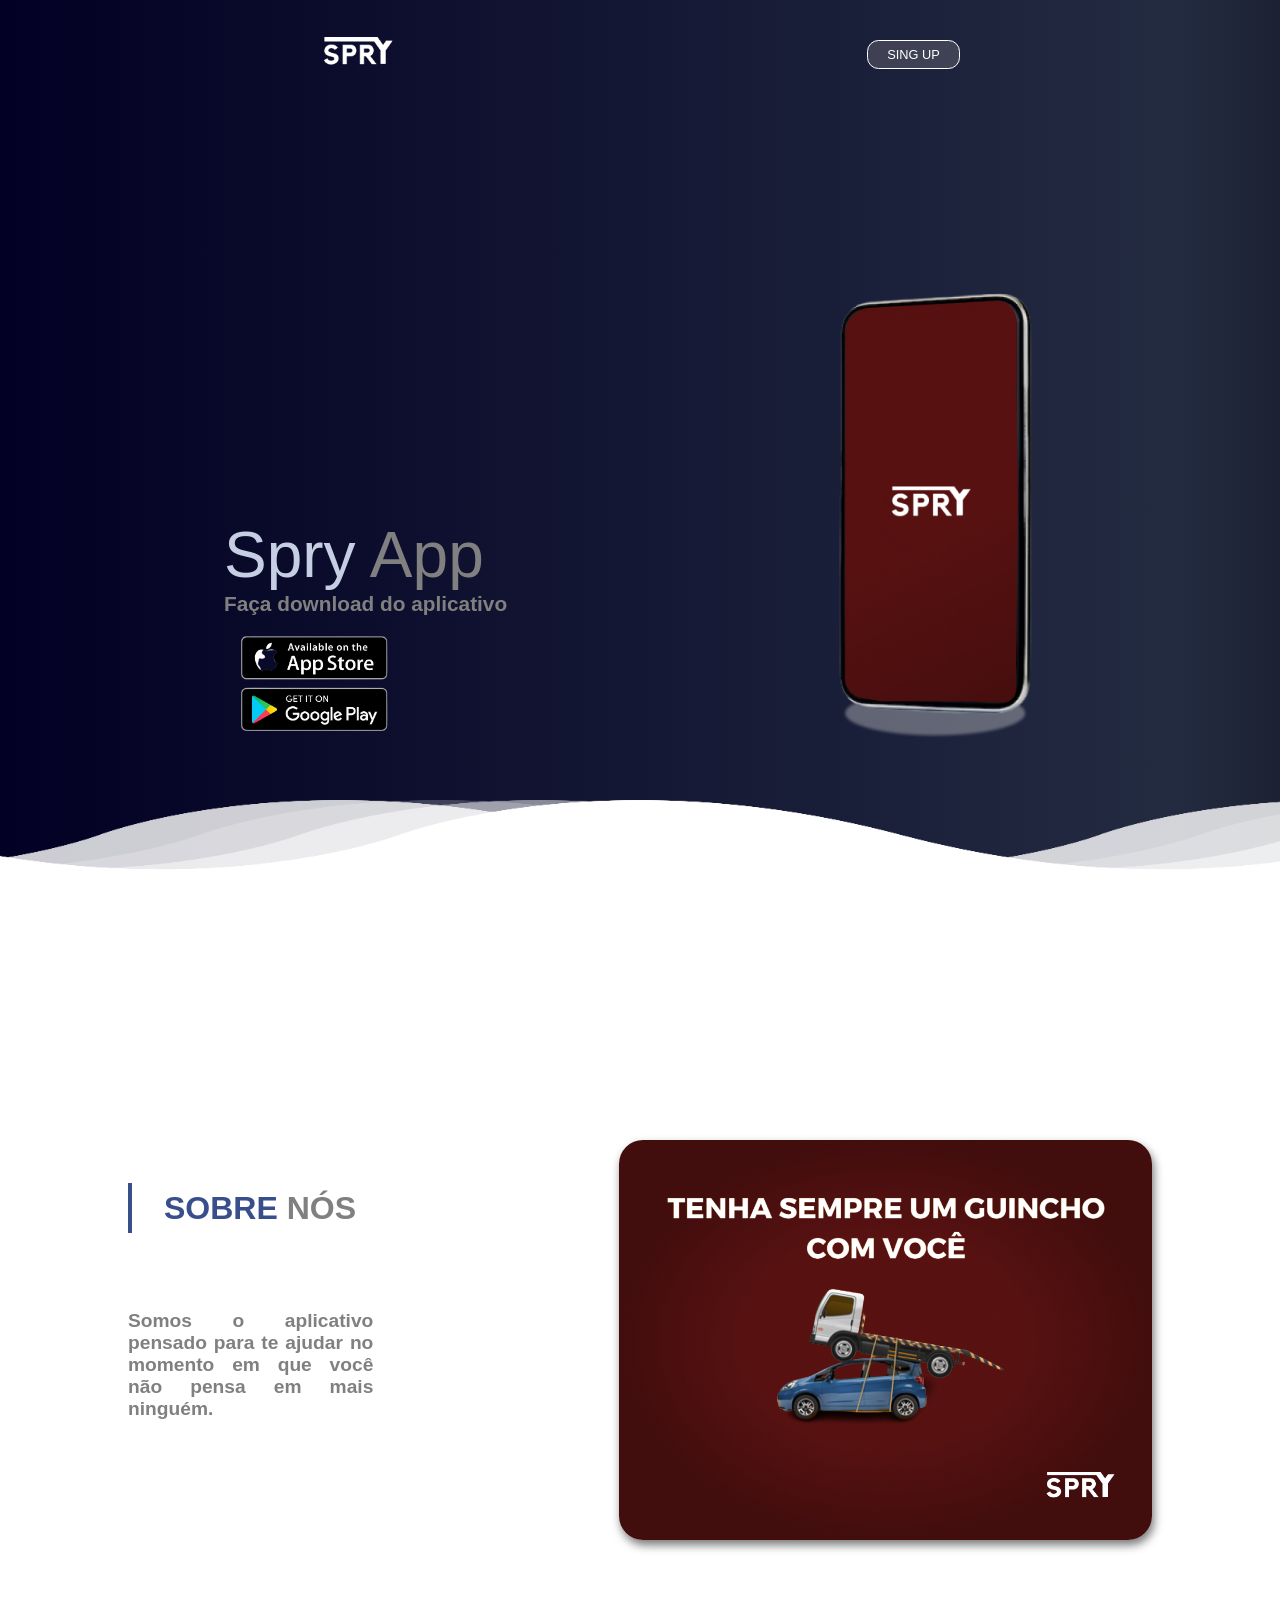
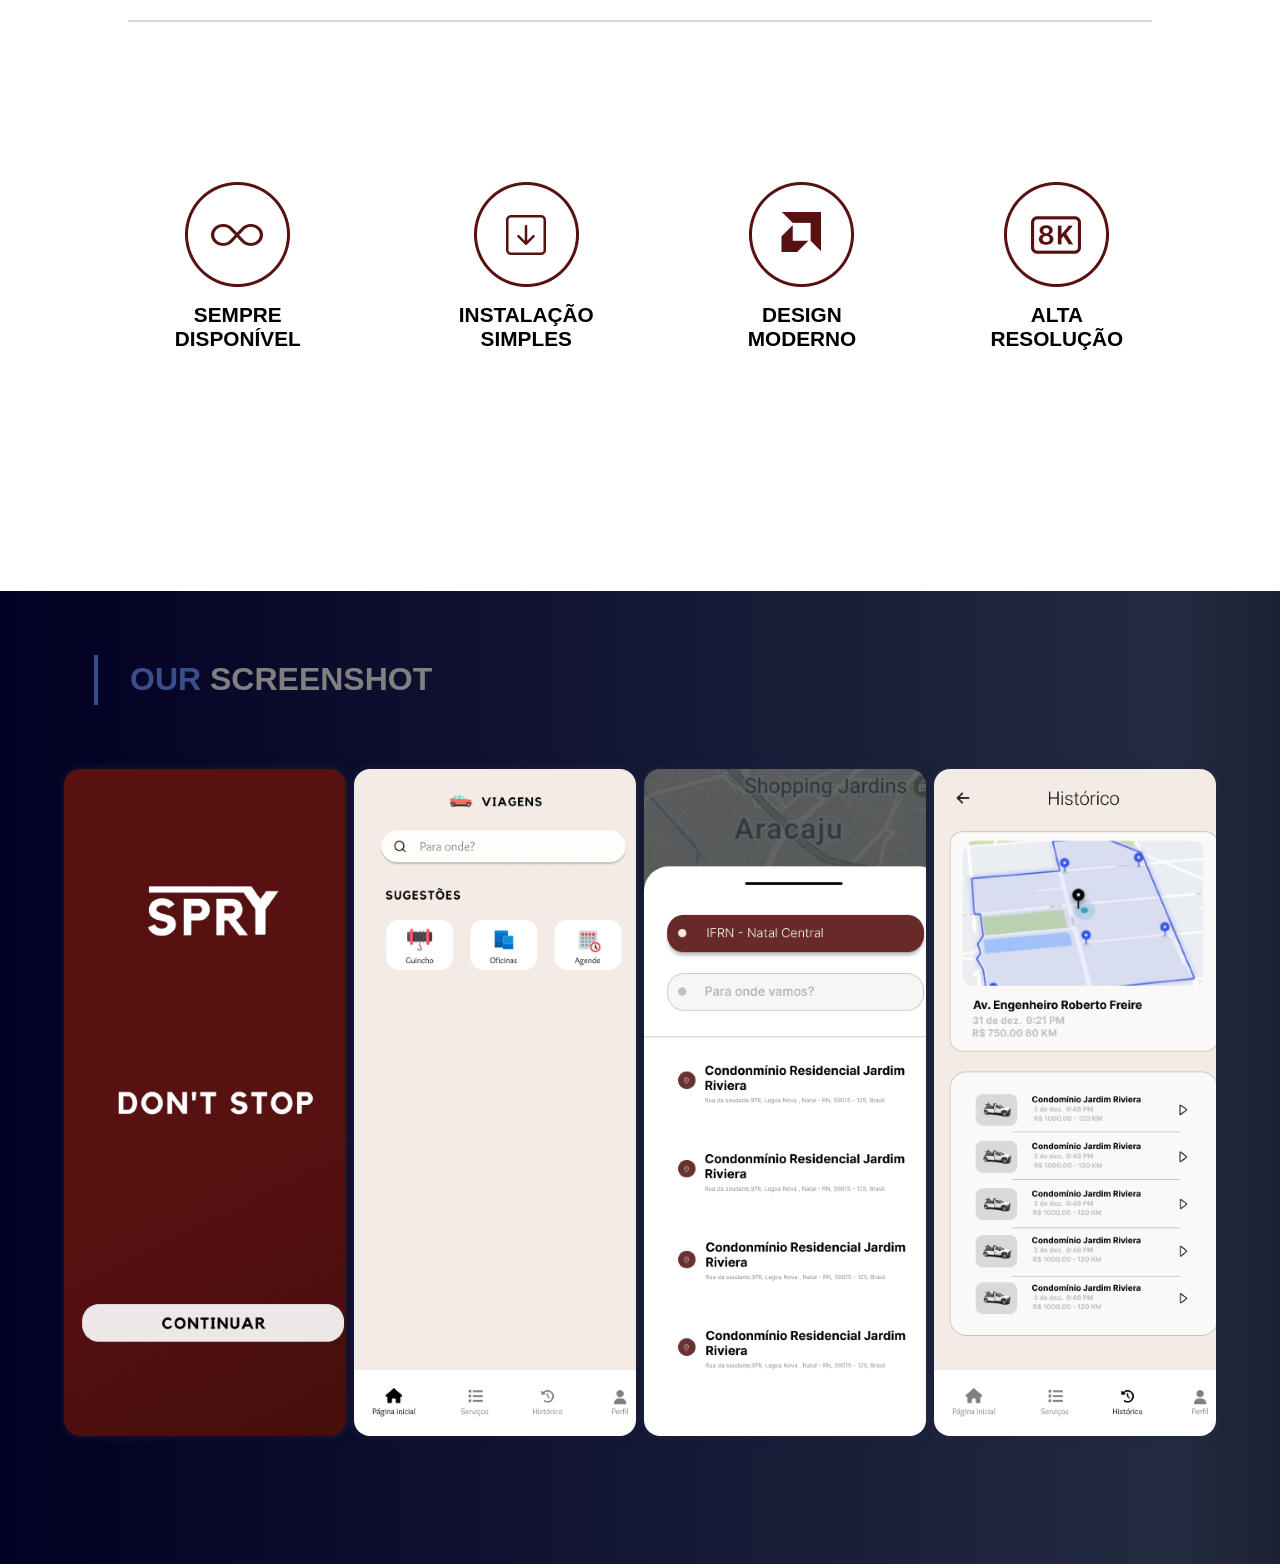
<file: index.html>
<!DOCTYPE html>
<html lang="pt-BR">
<head>
    <meta charset="UTF-8">
    <meta name="viewport" content="width=device-width, initial-scale=1.0">
    <title>SPRY - Dont's stop</title>
    <link rel="stylesheet" href="./css/landingPage.css">
</head>
<body>
    <main>
        <nav>
            <h1><img src="./images/logo.png" alt="Logo do SPRY"></h1>
            <a href="http://google.com">SING UP</a>
        </nav>
        <section>
            <div class="content">
                <h2>Spry <span>App</span></h2>
                <p>Faça download do aplicativo</p>
                <img src="./images/links.png" alt="">
            </div>
            <img src="./images/smartphone.png" id="smartphone" alt="">
        </section>
        <div class="wave" id="wave1"></div>
        <div class="wave" id="wave2"></div>
        <div class="wave" id="wave3"></div>
        <div class="wave" id="wave4"></div>
    </main>
    <section class="about">
        <div class="content">
            <h2>SOBRE <span>NÓS</span></h2>
            <p>Somos o aplicativo pensado para te ajudar no momento em que você não pensa em mais ninguém.</p>
        </div>
        <img src="./images/publicidade.png" alt="">
    </section>
    <section class="cards">
        <div class="card">
            <img src="./images/iconAlways.png" alt="">
            <p>SEMPRE DISPONÍVEL</p>
        </div>
        <div class="card">
            <img src="./images/iconInstallation.png" alt="">
            <p>INSTALAÇÃO SIMPLES</p>
        </div>
        <div class="card">
            <img src="./images/iconDesign.png" alt="">
            <p>DESIGN MODERNO</p>
        </div>
        <div class="card">
            <img src="./images/iconResolution.png" alt="">
            <p>ALTA RESOLUÇÃO</p>
        </div>
    </section>
    <footer>
        <section>
            <h2>OUR <span>SCREENSHOT</span></h2>
            <div class="preview">
                <div class="container">
                    <div class="flip">
                        <div class="front first"></div>
                        <div class="back firstB">
                            <h5>Tela inicial</h5>
                            <p>As boas vindas à você, que poderá solicitar um guincho a qualquer momento, independente da sua localização!</p>
                        </div>
                    </div>
                </div>
                <div class="container">
                    <div class="flip">
                        <div class="front second"></div>
                        <div class="back secondB">
                            <h5>Página inicial</h5>
                            <p>Responsável por agrupar as principais funções, para que com poucos cliques possamos atender as suas necessidades.</p>
                        </div>
                    </div>
                </div>
                <div class="container">
                    <div class="flip">
                        <div class="front third"></div>
                        <div class="back thirdB">
                            <h5>Página de solicitação de guincho</h5>
                            <p>O primeiro passo para a solicitação do serviço: selecionar os locais de origem e partida, para que dessa forma os prestadores de serviço parceiros poderão te encontrar com a maior agilidade possível.</p>
                        </div>
                    </div>
                </div>
                <div class="container">
                    <div class="flip">
                        <div class="front fourth"></div>
                        <div class="back">
                            <h5>Histórico de viagens</h5>
                            <p>Onde você visualiza o registro de todas as viagens realizadas pelo aplicativo.</p>
                        </div>
                    </div>
                </div>
            </div>
        </section>
    </footer>

    <script src="./scripts/landingPage.js"></script>
</body>
</html>
</file>
<file: css/landingPage.css>
* {
    padding: 0;
    margin: 0;
    font-family: sans-serif;
}

body {
    width: 100%;
    /* background: url(../images/background.png) no-repeat center top;
    background-size: contain; */
}

main {
    background: rgb(2, 0, 36);
    background: linear-gradient(90deg, rgba(2, 0, 36, 1) 0%, rgba(35, 43, 65, 1) 92%, rgba(28, 34, 50, 1) 100%);
    height: 100vh;
}

main nav {
    /* width: 65vw; */
    max-width: 100%;
    height: 5vh;
    display: flex;
    align-items: center;
    justify-content: space-between;
    padding: 2em 20em;
    margin: 0 auto;
}
main nav a {
    background-color: rgb(202, 188, 188, .2);
    border: 1px solid #fff;
    text-decoration: none;
    padding: .5em 1.5em;
    border-radius: .9em;
    color: #fff;
    background-image: -webkit-linear-gradient(45deg, #571111 50%, transparent 50%);
    background-image: linear-gradient(45deg, #571111 50%, transparent 50%);
    background-position: 100%;
    background-size: 400%;
    -webkit-transition: background 100ms ease-in-out;
    transition: background 500ms ease-in-out;
    transition: 500ms;
    font-size: .8em;
}
main nav a:hover {
    background-position: 0;
    transform: scale(1.05);
}
main nav img {
    height: 1.2em;
    cursor: pointer;
}

main section {
    height: 70%;
    max-width: 65%;
    margin: 0 auto;
    padding: 1em 2em;
    display: flex;
    align-items: end;
    justify-content: space-between;
}

main section h2 {
    color: #c5cee3;
    font-size: 4rem;
    font-weight: 300;
}

main section p {
    font-weight: 600;
    font-size: 1.3em;
}

main section span,
main section p {
    color: #818080;
}

main section img {
    width: 180px;
}

main section img#smartphone {
    width: 15em;
    height: 30rem;
    object-fit: cover;
    transition: 500ms;
}
main section img#smartphone:hover{
    transform: scale(1.05);
}

main .wave {
    width: 100%;
    height: 100px;
    position: absolute;
    bottom: 0;
    background-image: url(../images/onda.png);
    background-size: 1000px 100px;
    animation: waveAnimation 5s ease-in-out infinite alternate;
}

@keyframes waveAnimation {
    0% {
        transform: translateY(0px);
    }

    100% {
        transform: translateY(10px);
    }
}

main #wave1 {
    z-index: 1000;
    opacity: 1;
    background-position-x: 400px;
}

main #wave2 {
    z-index: 999;
    opacity: 0.5;
    background-position-x: 300px;
}

main #wave3 {
    z-index: 998;
    opacity: 0.2;
    background-position-x: 200px;
}

main #wave4 {
    z-index: 997;
    opacity: 0.8;
    background-position-x: 100px;
}

.about {
    width: 80vw;
    margin: 10em auto;
    border-bottom: 2px solid #d7d7d7;
    display: flex;
    align-items: center;
    padding: 5em 0;
}
.about .content h2 {
    color: #384F8C;
    border-left: 4px solid #384F8C;
    padding: .2em 1em;
    font-size: 2em;
}
.about .content span {
    color: #818080;
}
.about .content p {
    margin: 4em 0;
    color: #818080;
    width: 50%;
    font-weight: 600;
    font-size: 1.2em;
    text-align: justify;
}
.about img{
    height: 25em;
    border-radius: 1.5em;
    box-shadow: 2px 5px 10px #00000089;
    transition: 500ms;
}
.about img:hover{
    transform: scale(1.05);
}

.cards {
    width: 80vw;
    margin: 0 auto;
    margin-bottom: 15em;
    display: flex;
    align-items: center;
    justify-content: space-between;
}
.cards div.card {
    display: flex;
    flex-direction: column;
    align-items: center;
    gap: 1em;
    transition: 500ms;
}
.cards div.card:hover{
    transform: scale(1.1);
}
.cards div.card p{
    width: 90%;
    font-weight: 600;
    font-size: 1.3em;
    word-break: break-word;
    text-align: center;
}

footer {
    width: 100%;
    padding: 4em 0;
    background: rgb(2, 0, 36);
    background: linear-gradient(90deg, rgba(2, 0, 36, 1) 0%, rgba(35, 43, 65, 1) 92%, rgba(28, 34, 50, 1) 100%);
}
footer section {
    max-width: 100%;
    margin: 0 auto;
}
footer section h2 {
    width: 80%;
    color: #384F8C;
    border-left: 4px solid #384F8C;
    padding: .2em 1em;
    font-size: 2em;
    margin: 0 auto;
}
footer section span {
    color: #818080;
}

footer section .preview{
    width: 90%;
    display: flex;
    align-items: center;
    justify-content: space-between;
    margin: 4em auto;
    gap: .5em;
}
footer section .preview .container{
    position: relative;
    height: 667px;
    width: 300px;
}
footer section .preview .container:hover .flip{
    transform: rotateY(180deg);
}
footer section .preview .container .flip{
    position: absolute;
    width: 100%;
    height: 100%;
    cursor: pointer;
    transform-style: preserve-3d;
    transition: .8s;
}

.front, .back{
    position: absolute;
    width: 100%;
    height: 100%;
    border-radius: 1em;
    box-shadow: 0px 0px 10px rgba(35, 43, 65, .6);
    backface-visibility: hidden;
}

.back{
    background-color: #571111;
    transform: rotateY(180deg);
    max-width: 100%;
}
.back h5, .back p{
    color: #fff;
    width: 80%;
    margin: 1em auto;
}
.back h5{
    text-align: center;
    font-size: 1.4em;
}
.back p{
    text-align: justify;
    text-indent: 1.5em;
    font-size: 1em;
}

.first{
    background-image: url(../images/initialPage.png);
}
.second{
    background-image: url(../images/homePage.png);
}
.third{
    background-image: url(../images/destino.png);
}
.fourth{
    background-image: url(../images/history.png);
}
</file>
